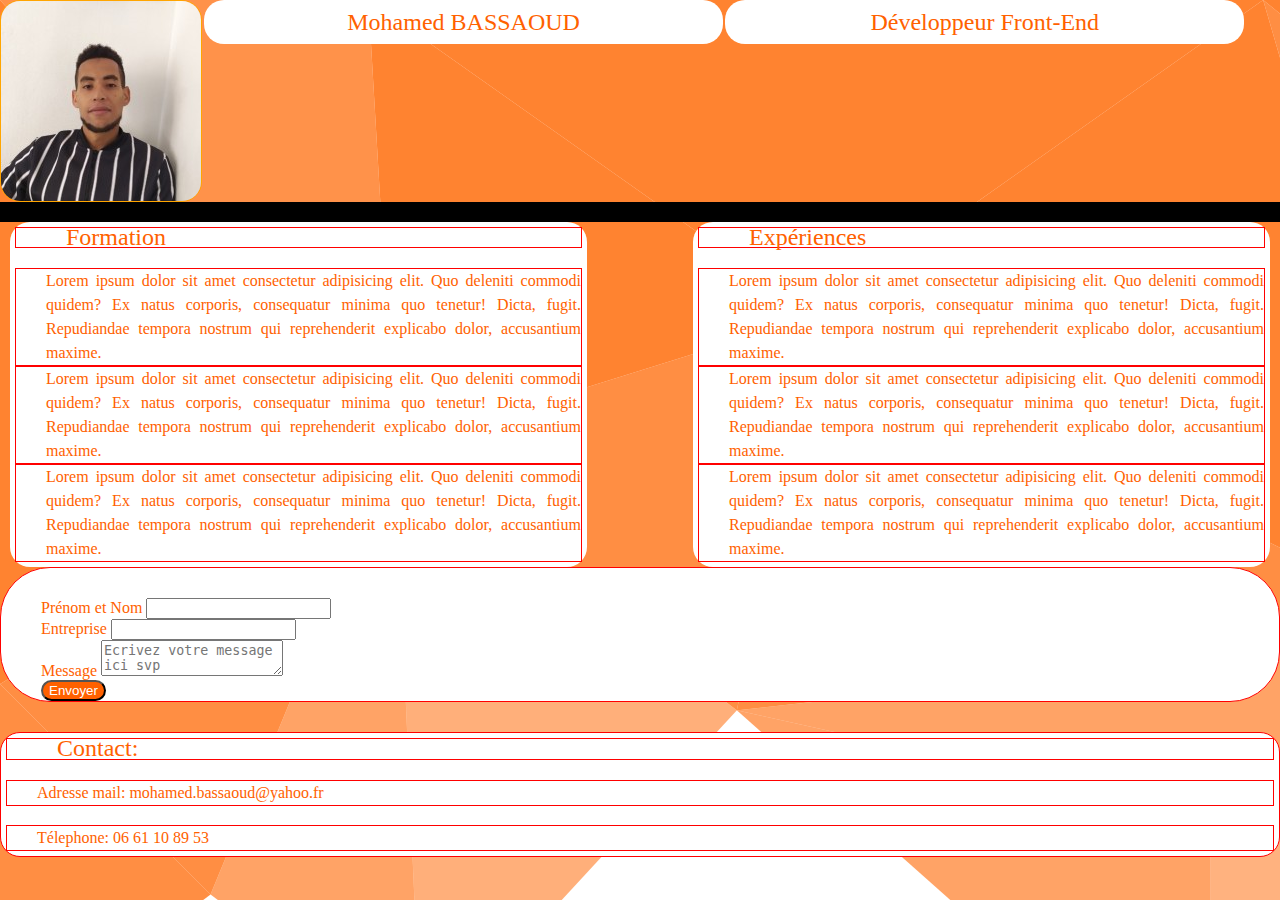
<file: html/cv.html>
<!DOCTYPE html>
<html lang="en">

<head>
  <meta charset="UTF-8" />
  <meta name="viewport" content="width=device-width, initial-scale=1.0" />
  <link rel="stylesheet" href="../css/reset.css">
  <link rel="stylesheet" href="../css/style.css">
  <link rel="stylesheet" href="https://pro.fontawesome.com/releases/v5.10.0/css/all.css"
    integrity="sha384-AYmEC3Yw5cVb3ZcuHtOA93w35dYTsvhLPVnYs9eStHfGJvOvKxVfELGroGkvsg+p" crossorigin="anonymous" />
  <link href="https://fonts.googleapis.com/css2?family=Josefin+Slab:ital,wght@0,700;1,600&display=swap"
    rel="stylesheet">


  <title>CV Développeur Front-End</title>
</head>

<body>
  <header>
    <div>
      <img src="../images/momo.jpeg" id="maphoto" />

      <div id="nomprenom">
        <h1>Mohamed BASSAOUD</h1>
        <h2>Développeur Front-End</h2>
      </div>
    </div>
  </header>
  <main>
    <div class="formationexperience">
      <section id="formation">
        <h3 class="fas fa-graduation-cap"> Formation</h3>
        <ul>
          <li class="fas fa-arrow-alt-circle-right">
            Lorem ipsum dolor sit amet consectetur adipisicing elit. Quo
            deleniti commodi quidem? Ex natus corporis, consequatur minima quo
            tenetur! Dicta, fugit. Repudiandae tempora nostrum qui reprehenderit
            explicabo dolor, accusantium maxime.
          </li>
          <li class="fas fa-arrow-alt-circle-right">
            Lorem ipsum dolor sit amet consectetur adipisicing elit. Quo
            deleniti commodi quidem? Ex natus corporis, consequatur minima quo
            tenetur! Dicta, fugit. Repudiandae tempora nostrum qui reprehenderit
            explicabo dolor, accusantium maxime.
          </li>
          <li class="fas fa-arrow-alt-circle-right">
            Lorem ipsum dolor sit amet consectetur adipisicing elit. Quo
            deleniti commodi quidem? Ex natus corporis, consequatur minima quo
            tenetur! Dicta, fugit. Repudiandae tempora nostrum qui reprehenderit
            explicabo dolor, accusantium maxime.
          </li>
        </ul>
      </section>

      <section id="experience">
        <h3 class="fas fa-graduation-cap"> Expériences</h3>
        <ul>
          <li class="fas fa-arrow-alt-circle-right">
            Lorem ipsum dolor sit amet consectetur adipisicing elit. Quo
            deleniti commodi quidem? Ex natus corporis, consequatur minima quo
            tenetur! Dicta, fugit. Repudiandae tempora nostrum qui reprehenderit
            explicabo dolor, accusantium maxime.
          </li>
          <li class="fas fa-arrow-alt-circle-right">
            Lorem ipsum dolor sit amet consectetur adipisicing elit. Quo
            deleniti commodi quidem? Ex natus corporis, consequatur minima quo
            tenetur! Dicta, fugit. Repudiandae tempora nostrum qui reprehenderit
            explicabo dolor, accusantium maxime.
          </li>
          <li class="fas fa-arrow-alt-circle-right">
            Lorem ipsum dolor sit amet consectetur adipisicing elit. Quo
            deleniti commodi quidem? Ex natus corporis, consequatur minima quo
            tenetur! Dicta, fugit. Repudiandae tempora nostrum qui reprehenderit
            explicabo dolor, accusantium maxime.
          </li>
        </ul>
      </section>
    </div>
    <section class="form-section">
      <form action="merci.html" method="post">
        <div>
          <label for="name">Prénom et Nom</label>
          <input type="text" id="" name="name" required />
        </div>
        <div>
          <label for="entreprise">Entreprise</label>
          <input type="text" id="" name="entreprise" required />
        </div>
        <div>
          <label for="message">Message</label>
          <textarea name="message" placeholder="Ecrivez votre message ici svp"></textarea>
        </div>
        <div>
          <button>
            Envoyer
          </button>
        </div>
      </form>
    </section>
  </main>
  <footer>
    <section class="footer">
      <h3 class="fas fa-id-card-alt">Contact:</h3>
      <ul>
        <li class="fas fa-arrow-alt-circle-right" id="mail">Adresse mail: mohamed.bassaoud@yahoo.fr</li><br>
        <li class="fas fa-arrow-alt-circle-right" id="tel">Télephone: 06 61 10 89 53</li>
      </ul>
    </section class="footer">
  </footer>
</body>

</html>
</file>
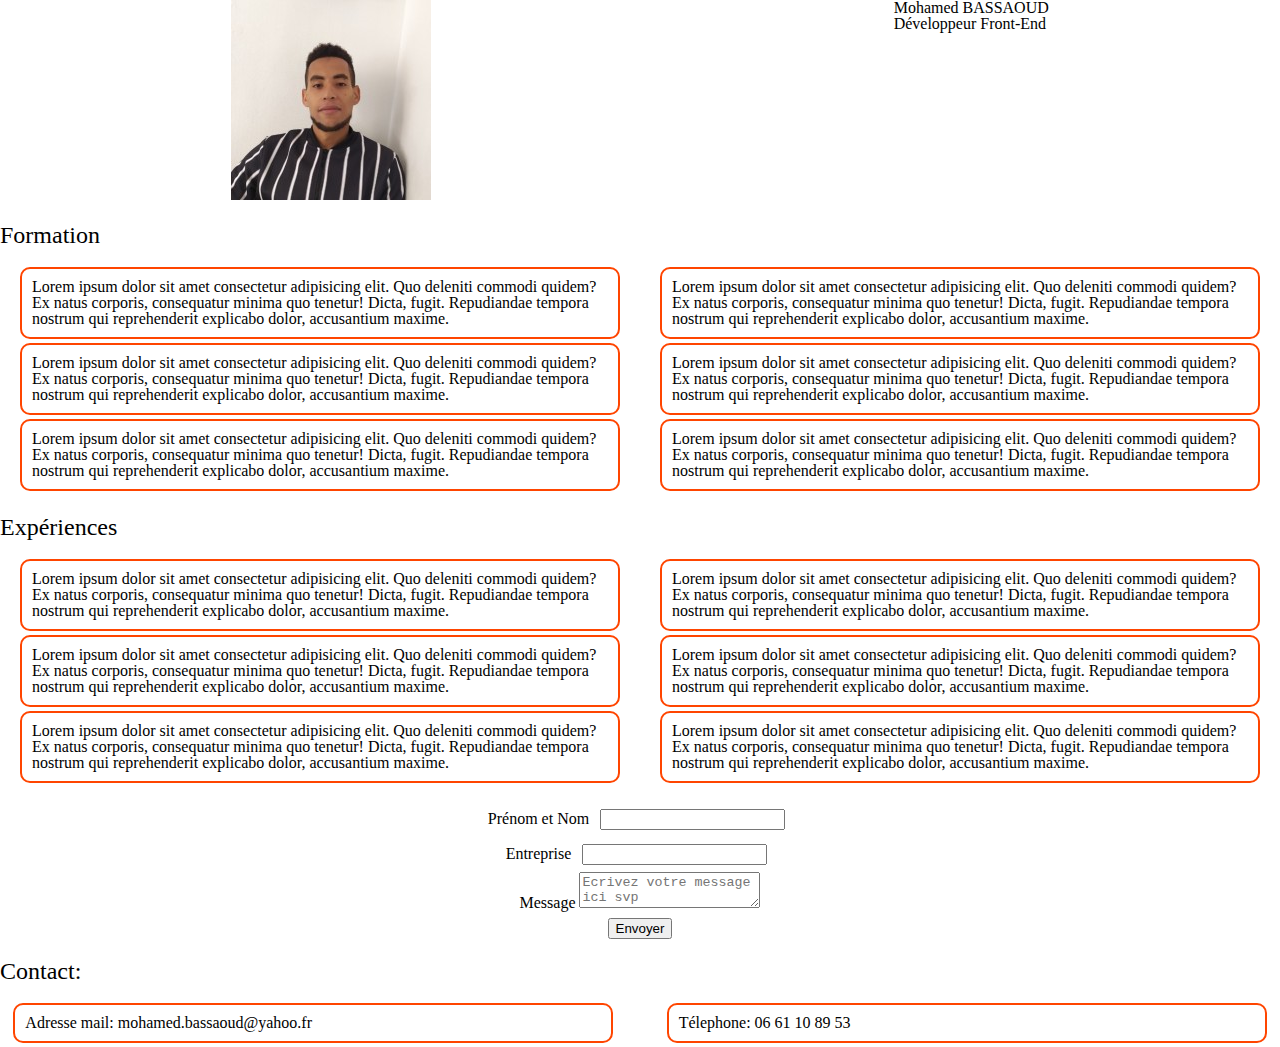
<file: html/cvflex.html>
<!DOCTYPE html>
<html lang="fr">

<head>
  <meta charset="UTF-8" />
  <meta name="viewport" content="width=device-width, initial-scale=1.0" />
  <link rel="stylesheet" href="../css/reset.css">
  <link rel="stylesheet" href="./../css/cvflex.css">
  <link rel="stylesheet" href="https://pro.fontawesome.com/releases/v5.10.0/css/all.css"
    integrity="sha384-AYmEC3Yw5cVb3ZcuHtOA93w35dYTsvhLPVnYs9eStHfGJvOvKxVfELGroGkvsg+p" crossorigin="anonymous" />
  <link href="https://fonts.googleapis.com/css2?family=Josefin+Slab:ital,wght@0,700;1,600&display=swap"
    rel="stylesheet">


  <title>CV Développeur Front-End</title>
</head>

<body>
  <header>
    <div>
      <img src="../images/momo.jpeg" id="maphoto" />


    </div>
    <div id="nomprenom">
      <h1>Mohamed BASSAOUD</h1>
      <h2>Développeur Front-End</h2>
    </div>
  </header>
  <main>
    <div class="formationexperience">
      <section id="formation">
        <h3 class="fas fa-graduation-cap"> Formation</h3>
        <ul>
          <li class="fas fa-arrow-alt-circle-right">
            Lorem ipsum dolor sit amet consectetur adipisicing elit. Quo
            deleniti commodi quidem? Ex natus corporis, consequatur minima quo
            tenetur! Dicta, fugit. Repudiandae tempora nostrum qui reprehenderit
            explicabo dolor, accusantium maxime.
          </li>
          <li class="fas fa-arrow-alt-circle-right">
            Lorem ipsum dolor sit amet consectetur adipisicing elit. Quo
            deleniti commodi quidem? Ex natus corporis, consequatur minima quo
            tenetur! Dicta, fugit. Repudiandae tempora nostrum qui reprehenderit
            explicabo dolor, accusantium maxime.
          </li>
          <li class="fas fa-arrow-alt-circle-right">
            Lorem ipsum dolor sit amet consectetur adipisicing elit. Quo
            deleniti commodi quidem? Ex natus corporis, consequatur minima quo
            tenetur! Dicta, fugit. Repudiandae tempora nostrum qui reprehenderit
            explicabo dolor, accusantium maxime.
          </li>
          <li class="fas fa-arrow-alt-circle-right">
            Lorem ipsum dolor sit amet consectetur adipisicing elit. Quo
            deleniti commodi quidem? Ex natus corporis, consequatur minima quo
            tenetur! Dicta, fugit. Repudiandae tempora nostrum qui reprehenderit
            explicabo dolor, accusantium maxime.
          </li>
          <li class="fas fa-arrow-alt-circle-right">
            Lorem ipsum dolor sit amet consectetur adipisicing elit. Quo
            deleniti commodi quidem? Ex natus corporis, consequatur minima quo
            tenetur! Dicta, fugit. Repudiandae tempora nostrum qui reprehenderit
            explicabo dolor, accusantium maxime.
          </li>
          <li class="fas fa-arrow-alt-circle-right">
            Lorem ipsum dolor sit amet consectetur adipisicing elit. Quo
            deleniti commodi quidem? Ex natus corporis, consequatur minima quo
            tenetur! Dicta, fugit. Repudiandae tempora nostrum qui reprehenderit
            explicabo dolor, accusantium maxime.
          </li>
        </ul>
      </section>

      <section id="experience">
        <h3 class="fas fa-graduation-cap"> Expériences</h3>
        <ul>
          <li class="fas fa-arrow-alt-circle-right">
            Lorem ipsum dolor sit amet consectetur adipisicing elit. Quo
            deleniti commodi quidem? Ex natus corporis, consequatur minima quo
            tenetur! Dicta, fugit. Repudiandae tempora nostrum qui reprehenderit
            explicabo dolor, accusantium maxime.
          </li>
          <li class="fas fa-arrow-alt-circle-right">
            Lorem ipsum dolor sit amet consectetur adipisicing elit. Quo
            deleniti commodi quidem? Ex natus corporis, consequatur minima quo
            tenetur! Dicta, fugit. Repudiandae tempora nostrum qui reprehenderit
            explicabo dolor, accusantium maxime.
          </li>
          <li class="fas fa-arrow-alt-circle-right">
            Lorem ipsum dolor sit amet consectetur adipisicing elit. Quo
            deleniti commodi quidem? Ex natus corporis, consequatur minima quo
            tenetur! Dicta, fugit. Repudiandae tempora nostrum qui reprehenderit
            explicabo dolor, accusantium maxime.
          </li>
          <li class="fas fa-arrow-alt-circle-right">
            Lorem ipsum dolor sit amet consectetur adipisicing elit. Quo
            deleniti commodi quidem? Ex natus corporis, consequatur minima quo
            tenetur! Dicta, fugit. Repudiandae tempora nostrum qui reprehenderit
            explicabo dolor, accusantium maxime.
          </li>
          <li class="fas fa-arrow-alt-circle-right">
            Lorem ipsum dolor sit amet consectetur adipisicing elit. Quo
            deleniti commodi quidem? Ex natus corporis, consequatur minima quo
            tenetur! Dicta, fugit. Repudiandae tempora nostrum qui reprehenderit
            explicabo dolor, accusantium maxime.
          </li>
          <li class="fas fa-arrow-alt-circle-right">
            Lorem ipsum dolor sit amet consectetur adipisicing elit. Quo
            deleniti commodi quidem? Ex natus corporis, consequatur minima quo
            tenetur! Dicta, fugit. Repudiandae tempora nostrum qui reprehenderit
            explicabo dolor, accusantium maxime.
          </li>
        </ul>
      </section>
    </div>
    <section class="form-section">
      <form action="merci.html" method="post">
        <div>
          <label for="name">Prénom et Nom</label>
          <input type="text" id="" name="name" required />
        </div>
        <div>
          <label for="entreprise">Entreprise</label>
          <input type="text" id="" name="entreprise" required />
        </div>
        <div>
          <label for="message">Message</label>
          <textarea name="message" placeholder="Ecrivez votre message ici svp"></textarea>
        </div>
        <div>
          <button>
            Envoyer
          </button>
        </div>
      </form>
    </section>
  </main>
  <footer>
    <section class="footer">
      <h3 class="fas fa-id-card-alt">Contact:</h3>
      <ul>
        <li class="fas fa-arrow-alt-circle-right" id="mail">Adresse mail: mohamed.bassaoud@yahoo.fr</li><br>
        <li class="fas fa-arrow-alt-circle-right" id="tel">Télephone: 06 61 10 89 53</li>
      </ul>
    </section class="footer">
  </footer>
</body>

</html>
</file>
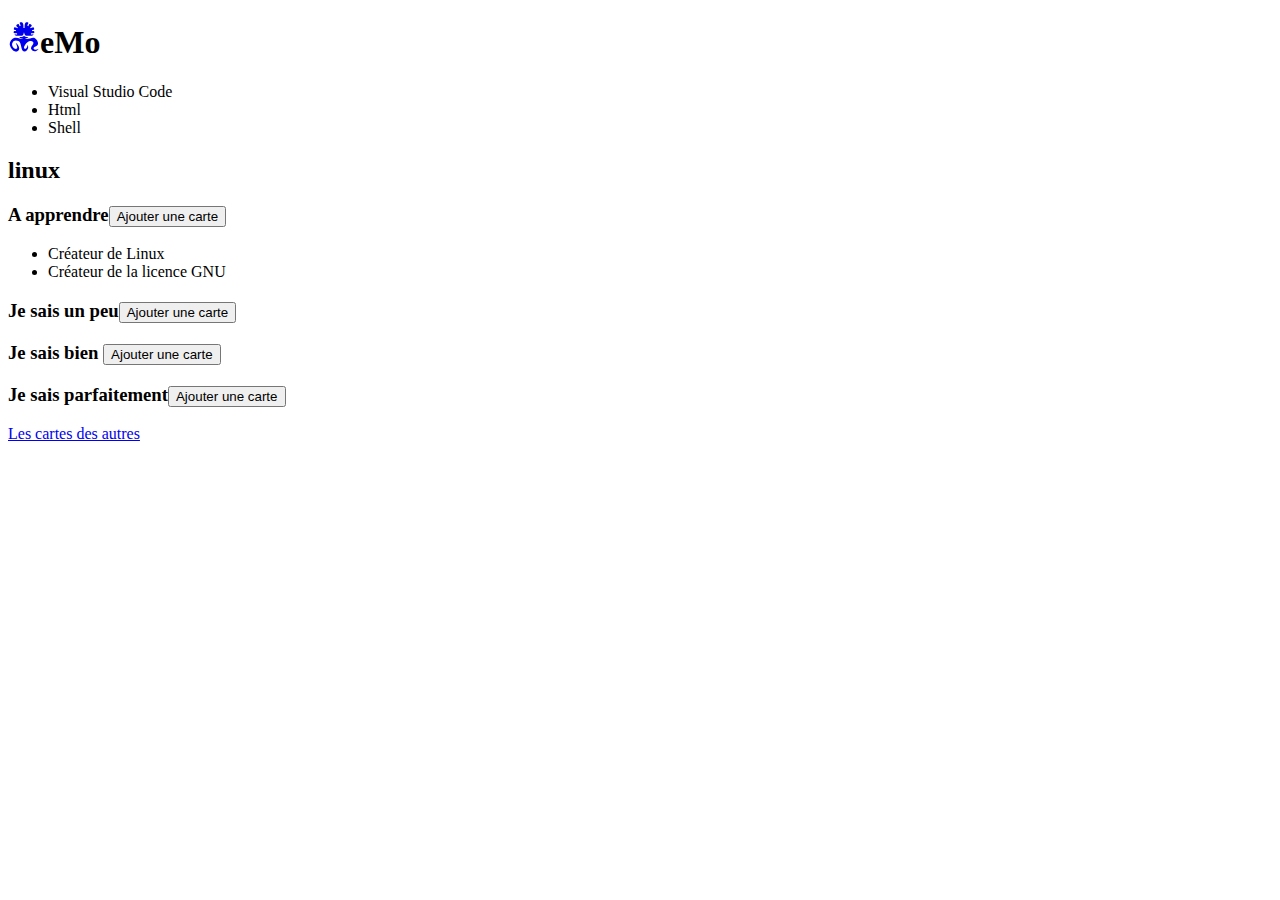
<file: html/memo.html>
<!DOCTYPE html>
<html lang="fr">

<head>
    <meta charset="UTF-8">
    <meta name="viewport" content="width=device-width, initial-scale=1.0">
    <title>Accueil Formation Momo Lorem Ipsum</title>
</head>

<body>
    <header>
        <h1 id="title-memo" class="text-light"><a class="text-light m-2" href="/my-tables"><svg stroke="currentColor"
                    fill="currentColor" stroke-width="0" viewBox="0 0 512 512" class="icon-logo" height="1em"
                    width="1em" xmlns="http://www.w3.org/2000/svg">
                    <path
                        d="M209.5 18.66c-7.4-.02-14.8 1.93-19.2 6.96-3.1 3.59-4.8 8.46 0 19.19 5.2 8.08 9.3 19.06 12.9 33.12l-17.9 4.66c-6.1-23.73-13.8-33-18.5-35.1-2.4-1.04-4.7-1.14-8.3 0-3.7 1.11-8.4 3.68-13.5 7.47-7.9 5.8-12.6 13.22-12.4 19.25 3.7 12.42 13.1 18.6 25 24.19l-8 16.8c-4.6-2.1-8.7-4.4-12.4-6.8-13.3-7.3-23.1-10.38-28-9.97-2.6.22-4.1.85-6 2.77-2 2-4.4 5.7-6.5 11.6-3.5 9.9-4 17.7-1.5 21.8 2 3.2 7.2 6.9 20.1 8.2 3.3.1 6.7.2 10.4.4v.1h1.1l.2 18.7c-3.8 0-7.3-.1-10.6-.4-11.1-.1-17.7.8-20.2 2.1-1.6.8-2.1 1.3-2.9 3-.9 1.8-1.8 5.1-2.4 10-.6 4.5-.2 7.6.7 9.8.9 2.1 2.1 3.6 5.3 5.3 6.5 3.5 21.7 5.8 47.3 3.7l1.5 18.6c-17.2 1.5-30.7 1.5-41.5-.5 4.7 15.1 14.5 21.9 25.7 21.9h94c10.6 0 19.8-7.7 23.4-22.1l8.1-32.1 9.9 31.6c4.7 14.8 14.2 22.6 23.5 22.6H383c11.2 0 21.1-6.9 25.7-22-10.9 2.1-24.6 2.1-42.4.6l1.6-18.6c25.6 2.1 40.7-.2 47.2-3.7 3.2-1.7 4.4-3.2 5.3-5.3 1.4-6.3 2.1-19.3-4.5-22.8-2.5-1.2-9.1-2.2-20.2-2.1-3.3.3-6.8.4-10.6.4l.2-18.7h1v-.1c3.8-.2 7.2-.3 10.4-.4 12.9-1.3 18.2-5 20.2-8.2 2.5-4.1 2-11.9-1.6-21.8-2.3-6.2-6-13.77-12.4-14.37-17.1 2.07-29.1 9.67-40.4 16.77l-8-16.8c4.4-1.98 7.7-4.22 11.7-6.56 10.2-6.88 13-13.02 13.3-17.63.2-6.03-4.6-13.45-12.4-19.25-5.2-3.79-9.8-6.35-13.5-7.47-3.6-1.11-6-1.01-8.3 0-1.7.72-3.7 2.34-5.8 5.09-5.7 9.01-10.4 21.31-12.7 30l-18.1-4.66c4.1-15.76 8.8-27.65 15-35.93 3.3-8.79 1.7-13.12-1.1-16.38-9.4-7.73-28.3-9.73-38.7-1.99-4.5 3.34-8.1 8.5-10.9 15-5.5 12.97-7.1 30.87-7.1 43.99v.1l-.2 30.79v.1h-18.6v-.1l-.2-30.83v-.1c0-13.12-1.6-31.02-7.2-44.03-2.7-6.5-6.3-11.66-10.8-15-4.5-2.86-12-4.86-19.4-4.88zm47.2 217.94c-7.9 10.7-19.4 17.6-32.8 17.6h-42.8c2 4.3 5.4 8.2 10 11.8 11.8 9 32.1 15 53.6 16.4l-.6.6c-7.9 8.5-33.2 6.5-48 .9-35-12.8-67.9-21.9-101.28-11.1-43.77 17.3-74.86 66.9-65.53 113.1 10.36 51.3 66.85 124.2 121.11 99.8 61.3-27.6 11.4-114.5-25.3-132.1 8.5 23.2 39.8 79.9 11.4 91.9-34.2 14.4-81.56-43.6-69.48-86.9 20.71-57.4 66.08-49.5 99.38-37.5 60.3 21.7 31.2 169.9 95.2 167.1 38.9-1.7 85.4-60.7 48.7-106.3 3.9 28.6-20.4 75.5-42.9 63.4-33.8-18.1 12.2-84.5 43.7-106.6 24.4-17.1 70.6-28.1 89.5-3.7 29.8 38.6-53.2 74.2-27.7 118.3 22.5 39 75.7 47.4 117.6-10.8-29.1 17.4-68.6 25.8-79.6 1.6-14.1-31.1 62.7-35.3 69.1-76 5.8-36.7-18.3-73.9-49.6-93.9-39.9-25.6-109.3 30.9-160.3 7.7 19.7-2.1 37.9-8.1 48.6-16.7 4.2-3.4 7.3-7 9.3-11h-39.2c-12.9 0-24.2-7-32.1-17.6z">
                    </path>
                </svg></a>e<span id="m-memo">M</span>o</h1>

        <nav>
            <ul>
                <li>Visual Studio Code</li>
                <li>Html</li>
                <li>Shell</li>
            </ul>
        </nav>
    </header>
    <main>
        <h2>linux</h2>
        <section>
            <h3>A apprendre<button>Ajouter une carte</button></span></h3>
            <ul>
                <li>Créateur de Linux</li>
                <li>Créateur de la licence GNU</li>
            </ul>
            <h3>Je sais un peu<button>Ajouter une carte</button></span></h3>
            <h3>Je sais bien <span><button>Ajouter une carte</button></span></h3>
            <h3>Je sais parfaitement<button>Ajouter une carte</button></span></h3>
        </section>

    </main>
    <footer>
        <a href="http://www.memopus.com/others-tables">Les cartes des autres</a>
    </footer>
</body>

</html>
</file>
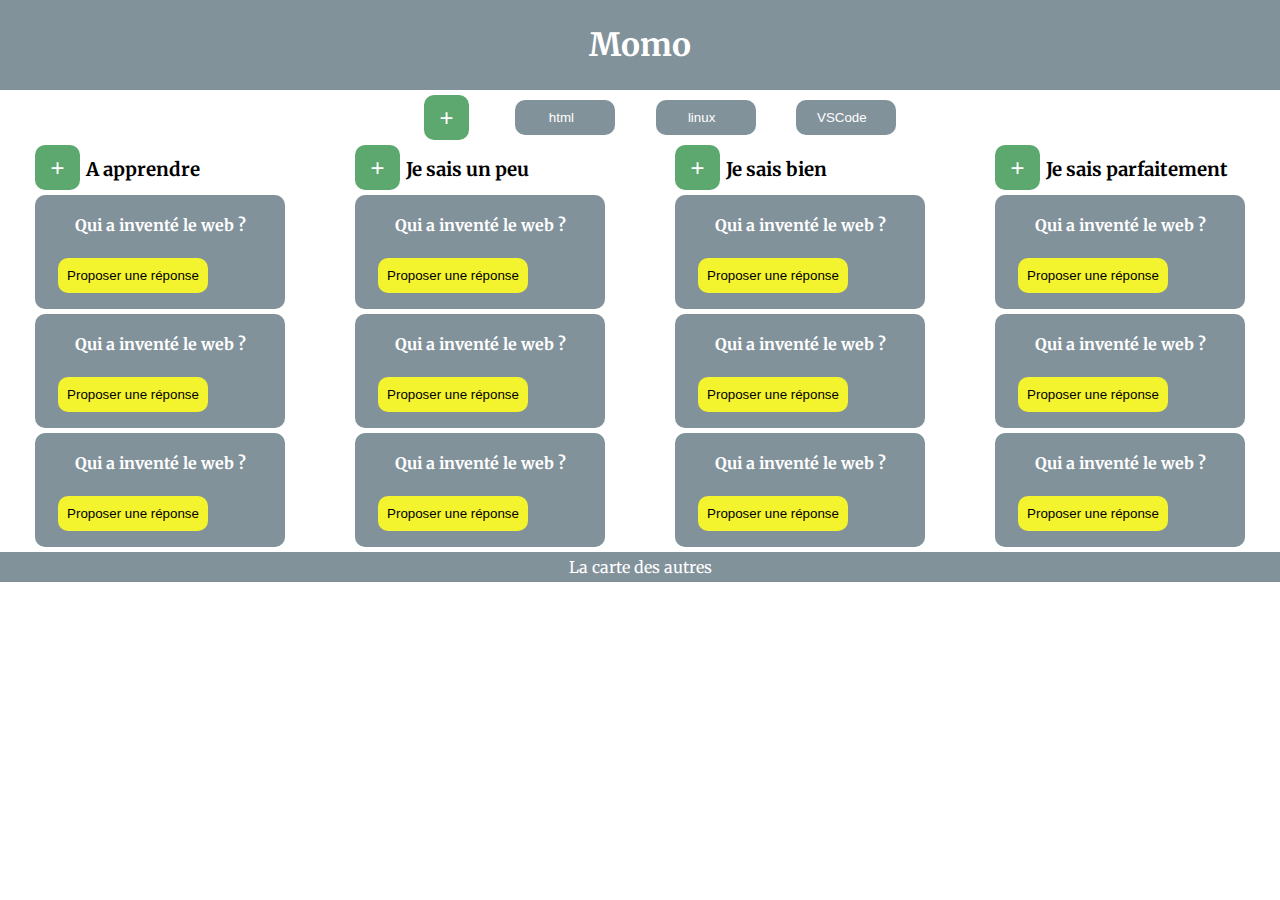
<file: html/memopus.html>
<!DOCTYPE html>
<html lang="fr">

<head>
    <meta charset="UTF-8">
    <meta name="viewport" content="width=device-width, initial-scale=1.0">
    <title>Memopus - Répetition espacée</title>
    <link rel="stylesheet" href="./../css/memopuss.css">
    <link rel="stylesheet" href="https://pro.fontawesome.com/releases/v5.10.0/css/all.css"
        integrity="sha384-AYmEC3Yw5cVb3ZcuHtOA93w35dYTsvhLPVnYs9eStHfGJvOvKxVfELGroGkvsg+p" crossorigin="anonymous" />

</head>

<body>
    <header>
        <h1>Momo</h1>
    </header>
    <main>
        <nav>
            <ul>
                <li>
                    <button class="add-button"><a href="#">+</a></button>
                </li>
                <li>
                    <button class="category-nav"><a href="#">html<i class="fas fa-cog"></i></a></button>
                </li>
                <li>
                    <button class="category-nav"><a href="#">linux<i class="fas fa-cog"></i></a></button>
                </li>
                <li>
                    <button class="category-nav"><a href="#">VSCode<i class="fas fa-cog"></i></a></button>
                </li>

            </ul>
        </nav>
        <section class="memo-category">
            <div>
                <h3><button class="add-button"><a href="#">+</a></button>A apprendre</h3>
                <div class="card">
                    <h4><a href="#"><i class="fas fa-arrow-circle-left"></i></a>Qui a inventé le web ?<a href=""><i
                                class="fas fa-arrow-circle-right"></i></a></h4>
                    <button class="response-button"><a href="#">Proposer une réponse</a></button>
                    <a href="#"><i class="fas fa-cog"></i></a>
                </div>
                <div class="card">
                    <h4><a href=""><i class="fas fa-arrow-circle-left"></i></a>Qui a inventé le web ?<a href=""><i
                                class="fas fa-arrow-circle-right"></i></a></h4>
                    <button class="response-button"><a href="#">Proposer une réponse</a></button>
                    <a href="#"><i class="fas fa-cog"></i></a>
                </div>
                <div class="card">
                    <h4><a href=""><i class="fas fa-arrow-circle-left"></i></a>Qui a inventé le web ?<a href=""><i
                                class="fas fa-arrow-circle-right"></i></a></h4>
                    <button class="response-button"><a href="#">Proposer une réponse</a></button>
                    <a href="#"><i class="fas fa-cog"></i></a>
                </div>
            </div>
            <div>
                <h3><button class="add-button"><a href="#">+</a></button>Je sais un peu</h3>
                <div class="card">
                    <h4><a href=""><i class="fas fa-arrow-circle-left"></i></a>Qui a inventé le web ?<a href=""><i
                                class="fas fa-arrow-circle-right"></i></a></h4>
                    <button class="response-button"><a href="#">Proposer une réponse</a></button>
                    <a href="#"><i class="fas fa-cog"></i></a>
                </div>
                <div class="card">
                    <h4><a href=""><i class="fas fa-arrow-circle-left"></i></a>Qui a inventé le web ?<a href=""><i
                                class="fas fa-arrow-circle-right"></i></a></h4>
                    <button class="response-button"><a href="#">Proposer une réponse</a></button>
                    <a href="#"><i class="fas fa-cog"></i></a>
                </div>
                <div class="card">
                    <h4><a href=""><i class="fas fa-arrow-circle-left"></i></a>Qui a inventé le web ?<a href=""><i
                                class="fas fa-arrow-circle-right"></i></a></h4>
                    <button class="response-button"><a href="#">Proposer une réponse</a></button>
                    <a href="#"><i class="fas fa-cog"></i></a>
                </div>
            </div>
            <div>
                <h3><button class="add-button"><a href="#">+</a></button>Je sais bien</h3>
                <div class="card">
                    <h4><a href=""><i class="fas fa-arrow-circle-left"></i></a>Qui a inventé le web ?<a href=""><i
                                class="fas fa-arrow-circle-right"></i></a></h4>
                    <button class="response-button"><a href="#">Proposer une réponse</a></button>
                    <a href="#"><i class="fas fa-cog"></i></a>
                </div>
                <div class="card">
                    <h4><a href=""><i class="fas fa-arrow-circle-left"></i></a>Qui a inventé le web ?<a href=""><i
                                class="fas fa-arrow-circle-right"></i></a></h4>
                    <button class="response-button"><a href="#">Proposer une réponse</a></button>
                    <a href="#"><i class="fas fa-cog"></i></a>
                </div>
                <div class="card">
                    <h4><a href=""><i class="fas fa-arrow-circle-left"></i></a>Qui a inventé le web ?<a href=""><i
                                class="fas fa-arrow-circle-right"></i></a></h4>
                    <button class="response-button"><a href="#">Proposer une réponse</a></button>
                    <a href="#"><i class="fas fa-cog"></i></a>
                </div>
            </div>
            <div>
                <h3><button class="add-button"><a href="#">+</a></button>Je sais parfaitement</h3>
                <div class="card">
                    <h4><a href=""><i class="fas fa-arrow-circle-left"></i></a>Qui a inventé le web ?<a href=""><i
                                class="fas fa-arrow-circle-right"></i></a></h4>
                    <button class="response-button"><a href="#">Proposer une réponse</a></button>
                    <a href="#"><i class="fas fa-cog"></i></a>
                </div>
                <div class="card">
                    <h4><a href=""><i class="fas fa-arrow-circle-left"></i></a>Qui a inventé le web ?<a href=""><i
                                class="fas fa-arrow-circle-right"></i></a></h4>
                    <button class="response-button"><a href="#">Proposer une réponse</a></button>
                    <a href="#"><i class="fas fa-cog"></i></a>
                </div>
                <div class="card">
                    <h4><a href=""><i class="fas fa-arrow-circle-left"></i></a>Qui a inventé le web ?<a href=""><i
                                class="fas fa-arrow-circle-right"></i></a></h4>
                    <button class="response-button"><a href="#">Proposer une réponse</a></button>
                    <a href="#"><i class="fas fa-cog"></i></a>
                </div>
            </div>
        </section>
    </main>
    <footer>
        <a href="#">La carte des autres</a>
    </footer>
</body>

</html>
</file>
<file: css/style.css>
/* BODY */
body {
  background-image: url("../images/background-orange.png");
  background-repeat: repeat;
  font-family: "Fugaz One", cursive;
}
h1,
h2 {
  float: left;
  width: 39%;
  background-color: white;
  color: #ff6100;
  font-size: x-large;
  border-radius: 20px;
  padding: 10px;
  margin-left: 2px;
  text-align: center;
}

h3 {
  font-size: x-large;
  margin-bottom: 20px;
}

#maphoto {
  float: left;
  border-radius: 20px;
  border: 1px orange solid;
}

#formation {
  float: left;
  width: 45%;
  margin-right: 5%;
  margin-top: 10px;
  background-color: white;
  color: #ff6100;
  padding: 5px;
  line-height: 1.2em;
  border-radius: 20px;
}

#experience {
  float: right;
  width: 45%;
  margin-top: 10px;
  background-color: white;
  color: #ff6100;
  padding: 5px;
  line-height: 1.2em;
  border-radius: 20px;
}
.formationexperience {
  margin-bottom: 20px;
}
li {
  position: relative;
  text-align: justify;
  line-height: 1.5em;
}

li > .fas {
  position: absolute;
}
main {
  clear: both;
}

footer {
  border: 1px solid red;
  clear: left;
  background-color: white;
  color: #ff6100;
  margin-top: 10px;
  line-height: 1.2em;
  margin-top: 10px;
  padding: 5px;
  border-radius: 20px;
}

form {
  clear: both;
  background-color: white;
  color: #ff6100;
  padding-top: 30px;
  padding-left: 40px;
  margin-bottom: 30px;
  line-height: 1.2em;

  border: 1px solid red;
  border-radius: 50px;
}

button {
  background-color: #ff6100;
  border-radius: 20px;
  color: white;
}

@media screen and (max-width: 992px) {
  #formation {
    float: left;
    width: 100%;
    margin-bottom: 10px;
    background-color: white;
    color: #ff6100;
    padding: 5px;
    line-height: 1.2em;
    margin-top: 10px;
    border-radius: 20px;
  }

  #experience {
    float: left;
    width: 100%;
    background-color: white;
    color: #ff6100;
    padding: 5px;
    line-height: 1.2em;
    margin-top: 10px;
    border-radius: 20px;
  }
}

/* réécriture de FontAwesome */
.fa-arrow-alt-circle-right {
  position: relative;
  padding-left: 30px;
  border: 1px solid red;
}
.fa-arrow-alt-circle-right:before {
  position: absolute;
  left: 0;
}

.fa-graduation-cap {
  position: relative;
  padding-left: 50px;
  border: 1px solid red;
}

.fa-graduation-cap:before {
  position: absolute;
  left: 0;
}

.fa-id-card-alt {
  position: relative;
  padding-left: 50px;
  border: 1px solid red;
}
.fa-id-card-alt:before {
  position: absolute;
  left: 0;
}
.formationexperience {
  border: 10px solid black;
}
</file>
<file: css/cvflex.css>
body {
    line-height: 1;
}

ul {
    display: flex;
    flex-wrap: wrap;
    justify-content: space-around;
}

ul > li {
    flex-wrap: wrap;
    border: 2px solid orangered;
    flex-basis: 45%;
    padding: 10px;
    margin-bottom: 4px;
    border-radius: 10px;
}
@media (max-width: 768px) {

    ul {
        display: flex;
        flex-wrap: wrap;
        justify-content: space-around;
    }

    ul > li {
        flex-wrap: wrap;
        border: 2px solid orangered;
        flex-basis: 90%;
        padding: 10px;
        margin-bottom: 4px;
        border-radius: 10px;
    }

}
header {
    display: flex;
    justify-content: space-around;
    flex-basis: 10%;
}



img {
    max-width: 100%;
}

.form-section {
    margin-top: 15px;
    margin-bottom: 15px;
}

input {
    margin: 7px;
}

button {
    margin-top: 7px;
}

.form-section {
    text-align: center;
}

h3 {
    margin-top: 20px;
    margin-bottom: 20px;
    font-size: x-large;
}
</file>
<file: css/memopuss.css>
/* IMPORTS */
/* COLORS */
@import url("https://fonts.googleapis.com/css2?family=Merriweather&display=swap");
/* lien en a */
.category-nav a, .add-button a, footer a {
  color: #FFFFFF;
  text-decoration: none; }

* {
  margin: 0 auto; }

/* BODY*/
body {
  max-width: 100%;
  font-family: Merriweather, sans-serif; }

/*HEADER*/
header {
  display: flex;
  height: 90px;
  background-color: #82929B; }

h1 {
  display: flex;
  justify-content: center;
  align-items: center;
  color: #FFFFFF; }

/*MAIN*/
/*NAV*/
nav {
  display: flex;
  margin-top: 5px;
  margin-bottom: 5px; }

ul {
  list-style: none;
  display: flex;
  justify-content: space-between;
  flex-basis: 40%;
  align-items: center; }

.add-button {
  width: 45px;
  height: 45px;
  background-color: #5DA86E;
  color: #FFFFFF;
  border-radius: 10px;
  font-size: x-large;
  border: hidden;
  margin-right: 6px; }

.category-nav {
  width: 100px;
  height: 35px;
  background-color: #82929B;
  color: #FFFFFF;
  border-radius: 10px;
  border: hidden; }

.fa-cog {
  margin-left: 8px; }

.card {
  padding-bottom: 7px;
  padding-top: 7px; }
  .card .fa-cog {
    color: #FFFFFF;
    font-size: 30px; }

.response-button a {
  color: black;
  text-decoration: none; }

.memo-category {
  display: flex;
  justify-content: space-around;
  flex-basis: 30%;
  align-items: center; }

.card {
  width: 250px;
  height: 100px;
  background-color: #82929B;
  border: none;
  margin-top: 5px;
  margin-bottom: 5px;
  display: flex;
  flex-wrap: wrap;
  align-items: center;
  border-radius: 10px;
  border: none; }
  .card h4 {
    text-align: center;
    color: #FFFFFF;
    padding: 5px; }

.card h4 a {
  color: #FFFFFF;
  text-decoration: none; }

.fa-arrow-circle-left {
  margin-right: 5px; }

.fa-arrow-circle-right {
  margin-left: 5px; }

.response-button {
  width: 150px;
  height: 35px;
  background-color: #F3F32E;
  color: black;
  border-radius: 10px;
  border: hidden; }

/*FOOTER*/
footer {
  display: flex;
  height: 30px;
  background-color: #82929B;
  justify-content: center;
  align-items: center; }

/* MEDIA QUERIES */
/* Small devices (landscape phones, 576px and up) */
@media (max-width: 576px) {
  .memo-category {
    display: flex;
    justify-content: space-around;
    flex-basis: 90%;
    flex-wrap: wrap;
    align-items: center; } }
/* Medium devices (tablets, 768px and up) */
@media (max-width: 768px) {
  .memo-category {
    display: flex;
    justify-content: space-around;
    flex-basis: 45%;
    flex-wrap: wrap;
    align-items: center; } }
/* Large devices (desktops, 992px and up) 
@media (min-width: 992px) { 
    .memo-category {
        display: flex;
        justify-content: space-around;
        flex-basis: 90%;
        flex-wrap: wrap;
        align-items: center;
    }
 }

/* Extra large devices (large desktops, 1200px and up) 
@media (min-width: 1200px) { ... }*/

/*# sourceMappingURL=memopuss.css.map */
</file>
